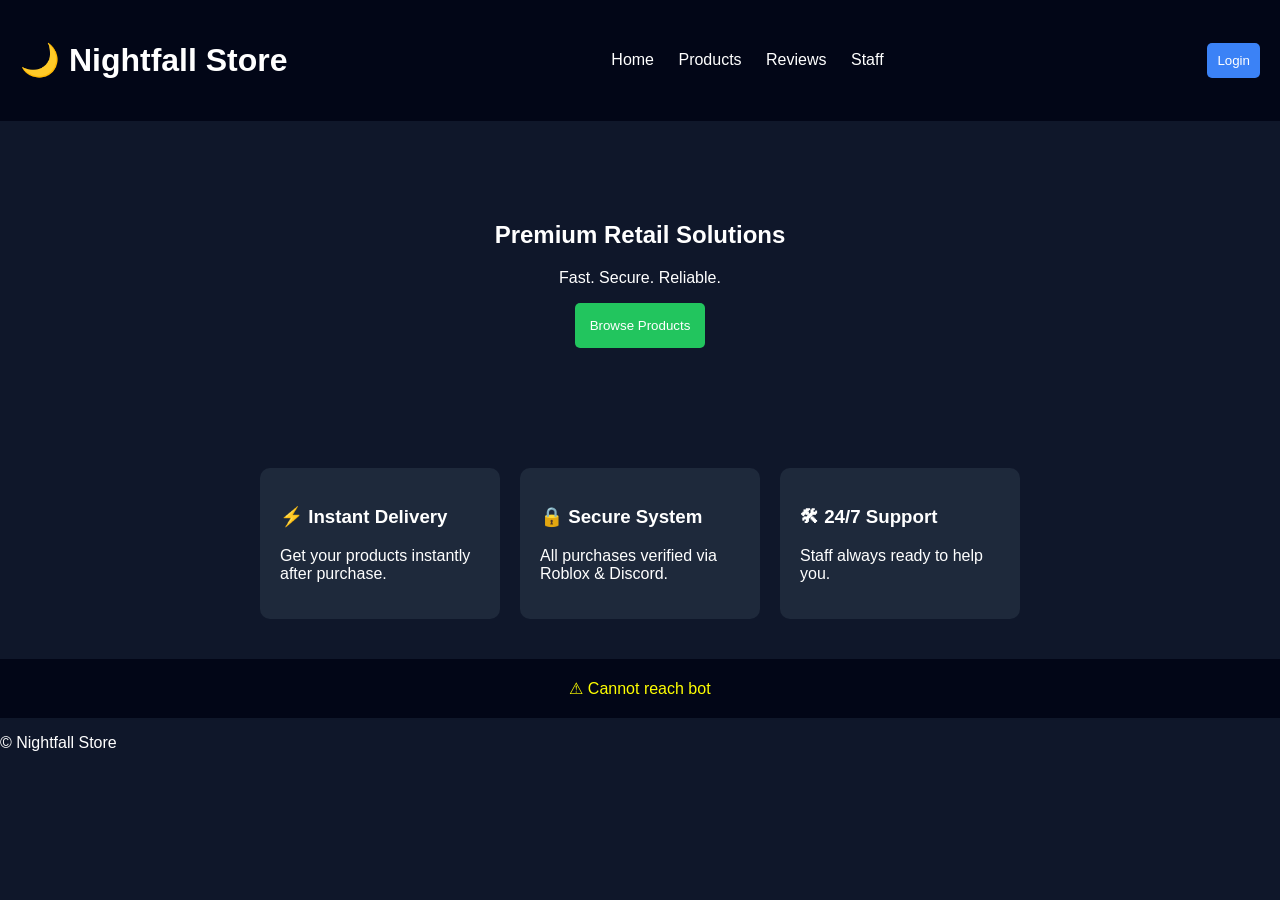
<file: index.html>
<!DOCTYPE html>
<html>
<head>
<title>Nightfall Store</title>
<link rel="stylesheet" href="style.css">
</head>

<body>

<header>
<h1>🌙 Nightfall Store</h1>

<nav>
<a href="index.html">Home</a>
<a href="products.html">Products</a>
<a href="reviews.html">Reviews</a>
<a href="staff.html">Staff</a>
</nav>

<button onclick="login()" class="login-btn">Login</button>
</header>

<section class="hero">
<h2>Premium Retail Solutions</h2>
<p>Fast. Secure. Reliable.</p>
<a href="products.html">
<button>Browse Products</button>
</a>
</section>

<section class="features">
<div>
<h3>⚡ Instant Delivery</h3>
<p>Get your products instantly after purchase.</p>
</div>

<div>
<h3>🔒 Secure System</h3>
<p>All purchases verified via Roblox & Discord.</p>
</div>

<div>
<h3>🛠 24/7 Support</h3>
<p>Staff always ready to help you.</p>
</div>
</section>

<section class="status" id="status">
Checking system status...
</section>

<footer>
<p>© Nightfall Store</p>
</footer>

<script>
function login(){
  window.location.href = "/api/login";
}

// 🔥 BOT STATUS CHECK
async function checkStatus(){
try{
const res = await fetch("http://YOUR_SERVER_IP:3000/api/status");
const data = await res.json();

if(data.online){
document.getElementById("status").innerHTML =
"<span style='color:lime;'>✔ Bot Online</span>";
}else{
document.getElementById("status").innerHTML =
"<span style='color:red;'>❌ Bot Offline</span>";
}
}catch{
document.getElementById("status").innerHTML =
"<span style='color:yellow;'>⚠ Cannot reach bot</span>";
}
}

checkStatus();

function getCookie(name) {
  return document.cookie
    .split("; ")
    .find(row => row.startsWith(name + "="))
    ?.split("=")[1];
}

const user = getCookie("discordName");

if (user) {
  document.querySelector(".login-btn").innerText = user;
}

</script>

</body>
</html>
</file>
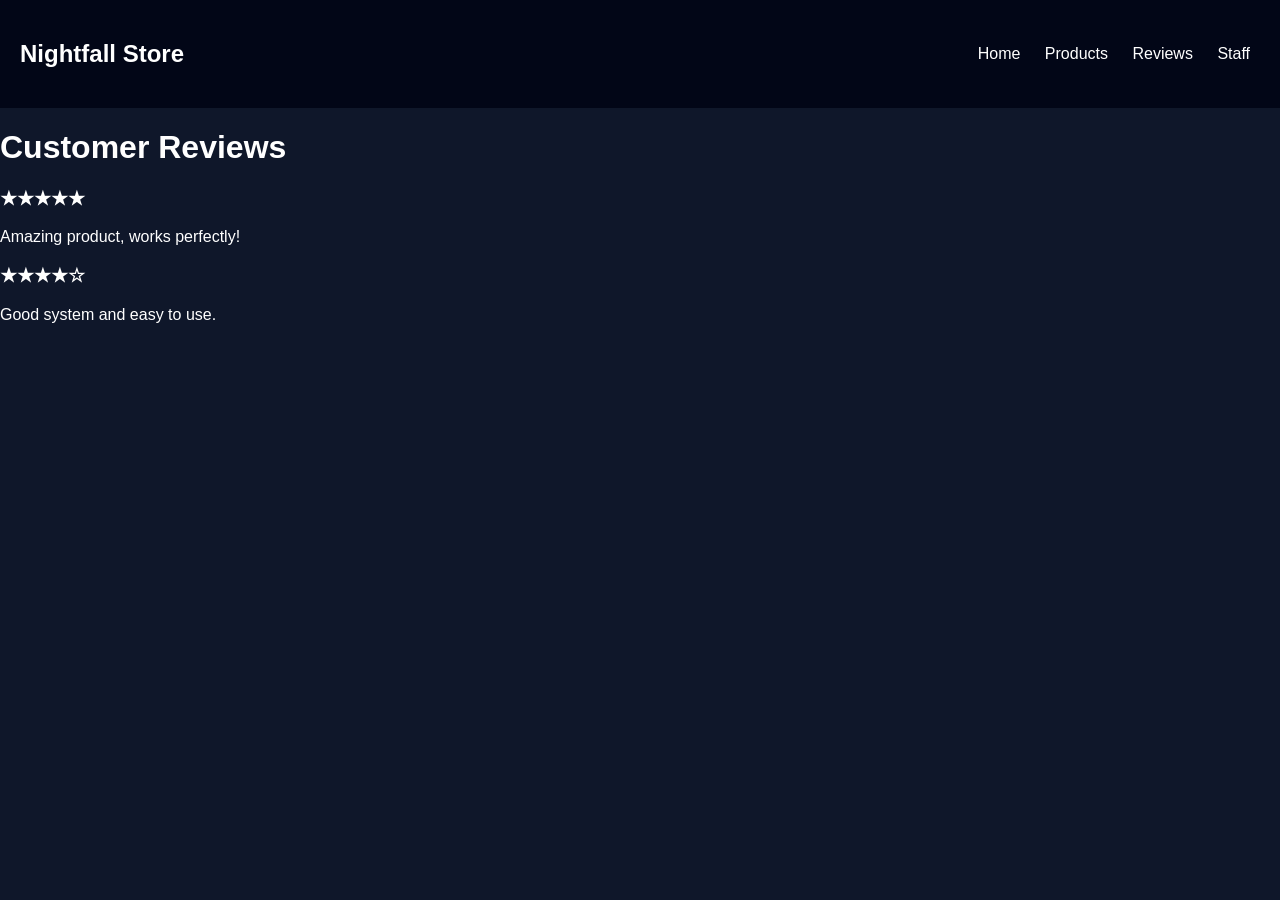
<file: reviews.html>
<!DOCTYPE html>
<html>
<head>
<title>Reviews</title>
<link rel="stylesheet" href="style.css">
</head>

<body>

<header>
<h2>Nightfall Store</h2>

<nav>
<a href="index.html">Home</a>
<a href="products.html">Products</a>
<a href="reviews.html">Reviews</a>
<a href="staff.html">Staff</a>
</nav>
</header>

<div class="container">

<h1>Customer Reviews</h1>

<div class="review">
<h3>★★★★★</h3>
<p>Amazing product, works perfectly!</p>
</div>

<div class="review">
<h3>★★★★☆</h3>
<p>Good system and easy to use.</p>
</div>

</div>

</div>

</body>
</html>
</file>
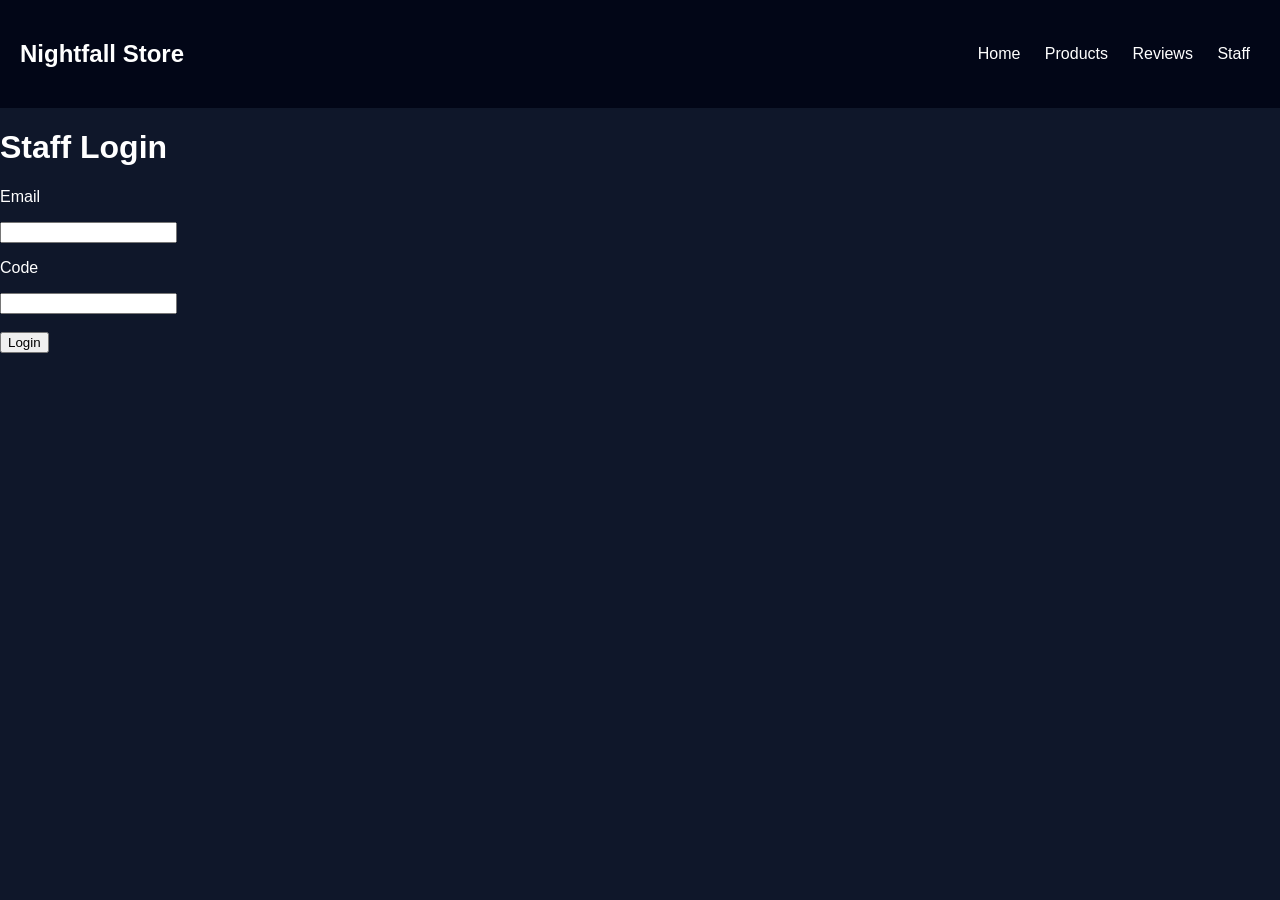
<file: staff.html>
<!DOCTYPE html>
<html>
<head>
<title>Staff Login</title>
<link rel="stylesheet" href="style.css">
</head>

<body>

<header>
<h2>Nightfall Store</h2>

<nav>
<a href="index.html">Home</a>
<a href="products.html">Products</a>
<a href="reviews.html">Reviews</a>
<a href="staff.html">Staff</a>
</nav>
</header>

<div class="container">

<h1>Staff Login</h1>

<p>Email</p>
<input type="text">

<p>Code</p>
<input type="text">

<br><br>

<button>Login</button>

</div>

</body>
</html>
</file>
<file: style.css>
body {
  margin: 0;
  font-family: Arial;
  background: #0f172a;
  color: white;
}

header {
  display: flex;
  justify-content: space-between;
  align-items: center;
  padding: 20px;
  background: #020617;
}

nav a {
  margin: 0 10px;
  color: white;
  text-decoration: none;
}

.login-btn {
  background: #3b82f6;
  border: none;
  padding: 10px;
  color: white;
  border-radius: 5px;
}

.hero {
  text-align: center;
  padding: 80px;
}

.hero button {
  background: #22c55e;
  padding: 15px;
  border: none;
  color: white;
  border-radius: 5px;
}

.features {
  display: flex;
  justify-content: center;
  gap: 20px;
  padding: 40px;
}

.features div {
  background: #1e293b;
  padding: 20px;
  border-radius: 10px;
  width: 200px;
}

.status {
  text-align: center;
  padding: 20px;
  background: #020617;
}
</file>
